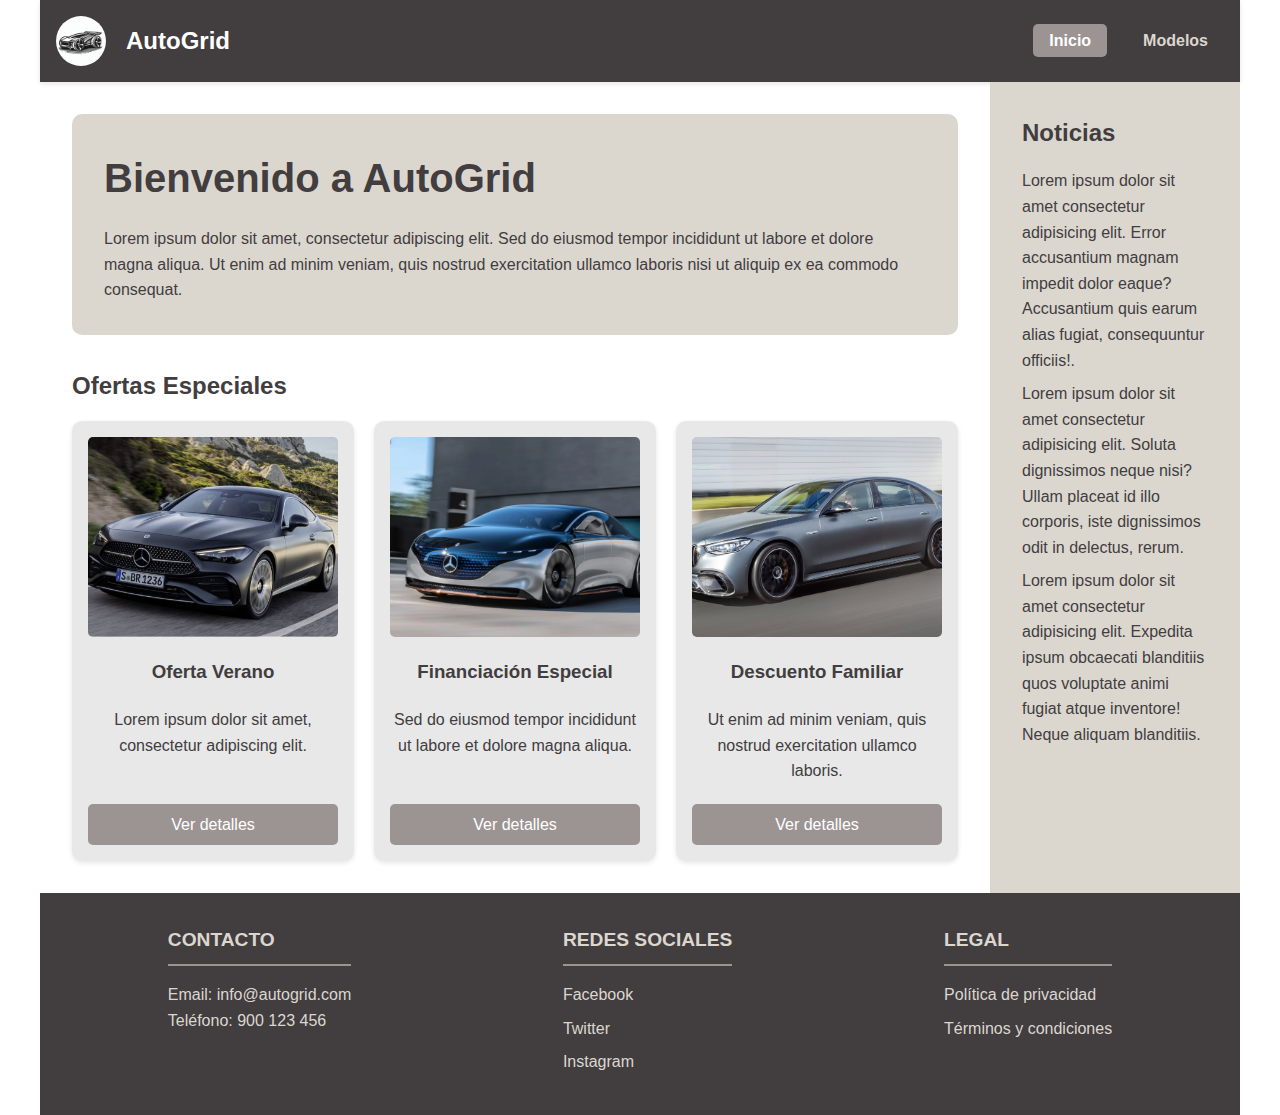
<file: index.html>
<!DOCTYPE html>
<html lang="es">

<head>
  <meta charset="UTF-8">
  <meta name="viewport" content="width=device-width, initial-scale=1.0">
  <title>AutoGrid - Inicio</title>
  <link rel="stylesheet" href="css/common.css">
  <link rel="stylesheet" href="css/index.css">
</head>

<body>
  <div class="container">
    <div class="grid-index-container">
      <header>
        <nav>
          <div class="logo-container">
            <img src="img/logo.jpeg" alt="AutoGrid Logo" class="logo">
            <span class="logo-text">AutoGrid</span>
          </div>
          <ul>
            <li><a href="index.html" class="active">Inicio</a></li>
            <li><a href="modelos.html">Modelos</a></li>
          </ul>
        </nav>
      </header>

      <main>
        <section class="welcome">
          <h1>Bienvenido a AutoGrid</h1>
          <p>Lorem ipsum dolor sit amet,  consectetur adipiscing elit. Sed do eiusmod tempor incididunt ut labore et dolore magna aliqua. Ut enim ad minim veniam, quis nostrud exercitation ullamco laboris nisi ut aliquip ex ea commodo consequat.</p>
        </section>

        <section class="ofertas">
          <h2>Ofertas Especiales</h2>
          <div class="ofertas-grid">
            <div class="oferta-card">
              <img src="img/img-4.jpg" alt="Oferta 1">
              <h3>Oferta Verano</h3>
              <p>Lorem ipsum dolor sit amet, consectetur adipiscing elit.</p>
              <a href="#" class="oferta-button">Ver detalles</a>
            </div>
            <div class="oferta-card">
              <img src="img/img-5.jpg" alt="Oferta 2">
              <h3>Financiación Especial</h3>
              <p>Sed do eiusmod tempor incididunt ut labore et dolore magna aliqua.</p>
              <a href="#" class="oferta-button">Ver detalles</a>
            </div>
            <div class="oferta-card">
              <img src="img/img-6.jpg" alt="Oferta 3">
              <h3>Descuento Familiar</h3>
              <p>Ut enim ad minim veniam, quis nostrud exercitation ullamco laboris.</p>
              <a href="#" class="oferta-button">Ver detalles</a>
            </div>
          </div>
        </section>
      </main>

      <aside class="sidebar">
        <h2>Noticias</h2>
        <ul>
          <li>Lorem ipsum dolor sit amet consectetur adipisicing elit. Error accusantium magnam impedit dolor eaque? Accusantium quis earum alias fugiat, consequuntur officiis!.</li>
          <li>Lorem ipsum dolor sit amet consectetur adipisicing elit. Soluta dignissimos neque nisi? Ullam placeat id illo corporis, iste dignissimos odit in delectus, rerum.</li>
          <li>Lorem ipsum dolor sit amet consectetur adipisicing elit. Expedita ipsum obcaecati blanditiis quos voluptate animi fugiat atque inventore! Neque aliquam blanditiis.</li>
        </ul>
      </aside>

      <footer>
        <div class="footer-grid">
          <div class="footer-section">
            <h3>Contacto</h3>
            <p>Email: info@autogrid.com</p>
            <p>Teléfono: 900 123 456</p>
          </div>
          <div class="footer-section">
            <h3>Redes Sociales</h3>
            <ul>
              <li><a href="#">Facebook</a></li>
              <li><a href="#">Twitter</a></li>
              <li><a href="#">Instagram</a></li>
            </ul>
          </div>
          <div class="footer-section">
            <h3>Legal</h3>
            <ul>
              <li><a href="#">Política de privacidad</a></li>
              <li><a href="#">Términos y condiciones</a></li>
            </ul>
          </div>
        </div>
      </footer>
    </div>
  </div>
</body>

</html>
</file>
<file: css/common.css>
:root {
  --color-dark: #423d3f;
  --color-medium: #9c9493;
  --color-light: #dbd7cf;
  --color-white: #ffffff;
  --color-off-white: #e7e8e7;
}

/* Estilos generales */
* {
  margin: 0;
  padding: 0;
  box-sizing: border-box;
}

body {
  font-family: Arial, sans-serif;
  line-height: 1.6;
  color: var(--color-dark);
  background-color: var(--color-white);
}

.container {
  max-width: 1200px;
  margin: 0 auto;
}

/* Header y navegación */
header {
  background-color: var(--color-dark);
  padding: 1rem;
  box-shadow: 0 2px 5px rgba(0, 0, 0, 0.1);
}

/**
  *!! Coloco el grid autoflow column para que el elemento nav del header
  *!! adopte el comportamiento de una columna, y ademas con el justify-content space-between
  *!! coloco a cada elemento del nav en un marguen del header
*/
nav {
  display: grid;
  grid-auto-flow: column;
  justify-content: space-between;
}

/**
  *!! Coloco el grid autoflow column para que el contenedor del logo 
  *!! adopte el comportamiento de una columna, y ademas con el aligs-items center los elementos se centran verticalmente
  *!! en el contenedor.
*/
.logo-container {
  display: grid;
  grid-auto-flow: column;
  align-items: center;
  column-gap: 20px;
}

.logo {
  height: 50px;
  width: 50px;
  border-radius: 50%;
  object-fit: cover;
}

.logo-text {
  font-size: 1.5rem;
  font-weight: bold;
  color: var(--color-white);
}

/**
  *!! Coloco el grid autoflow column para que el contenedor de la barra de navegacion 
  *!! adopte el comportamiento de una columna, y ademas con el aligs-items center los elementos se centran verticalmente
  *!! en el contenedor.
*/
nav ul {
  list-style-type: none;
  display: grid;
  grid-auto-flow: column;
  align-items: center;
  column-gap: 20px;
}

nav ul li a {
  text-decoration: none;
  color: var(--color-light);
  font-weight: bold;
  padding: 0.5rem 1rem;
  border-radius: 5px;
  transition: background-color 0.3s, color 0.3s;
}

nav ul li a:hover,
nav ul li a.active {
  background-color: var(--color-medium);
  color: var(--color-white);
}

/* Footer */
footer {
  background-color: var(--color-dark);
  color: var(--color-white);
  padding: 2rem;
}

/**
  *!! Aplico mobile first, coloco la propiedad grid-auto-flow
  *!! para que los elementos del footer se establezcan cada uno
  *!! en una fila.
*/
.footer-grid {
  display: grid;
  grid-auto-flow: row;
  row-gap: 20px;
}

.footer-section h3 {
  margin-bottom: 1rem;
  color: var(--color-light);
  font-size: 1.2rem;
  text-transform: uppercase;
  border-bottom: 2px solid var(--color-medium);
  padding-bottom: 0.5rem;
}

.footer-section ul {
  list-style-type: none;
}

.footer-section ul li {
  margin-bottom: 0.5rem;
}

.footer-section a {
  color: var(--color-light);
  text-decoration: none;
}

.footer-section p {
  color: var(--color-light);
}

.footer-section a:hover {
  text-decoration: underline;
  color: var(--color-off-white);
}

/* Imágenes responsive */
img {
  width: 100%;
  height: auto;
  object-fit: cover;
}

/* Estilos para model-card y clases relacionadas */

/**
  *!! Aplico el grid template rows auto auto 1fr auto
  *!! para que en la parte correspondiente al texto de las cards
  *!! (la row de 1fr) se adapte al texto de las demas cards en caso de
  *!! que alguna card tenga mas texto que la demas 
*/
.model-card,
.oferta-card {
  background-color: var(--color-off-white);
  border-radius: 10px;
  box-shadow: 0 2px 5px rgba(0, 0, 0, 0.1);
  padding: 1rem;
  text-align: center;
  display: grid;
  row-gap: 20px;
  grid-template-rows: auto auto 1fr auto;
}

.model-card img,
.oferta-card img {
  width: 100%;
  height: 200px;
  object-fit: cover;
  border-radius: 5px;
}

.model-card h3,
.oferta-card h3 {
  color: var(--color-dark);
}

.config-button,
.oferta-button {
  display: inline-block;
  background-color: var(--color-medium);
  color: var(--color-white);
  text-decoration: none;
  padding: 0.5rem 1rem;
  border-radius: 5px;
  transition: background-color 0.3s;
}

.config-button:hover,
.oferta-button:hover {
  background-color: var(--color-dark);
}

/**
  *!! Media query apartir de los 600px
*/
@media (min-width : 600px){
  /**
    *!! Establezo una disposicion en columnas de los distintos elementos del footer
    *!! con el grid-auto-flow columns.
  */
  .footer-grid{
    grid-auto-flow: column;
    justify-content: space-around;
    column-gap: 20px;
  }
}
</file>
<file: css/index.css>
main {
  padding: 2rem;
}

/**
  *!! Coloco el grid-template-columns 1fr para establecer el contenido de
  *!! la pagina como una unica columna que ocupe todo el espacio disponible
*/
.grid-index-container {
  display: grid;
  grid-template-columns: 1fr;
}

/**
  *!! Coloco el comienzo y el fin del header para que ocupen todo el ancho
  *!! de la columna establecida en la clase anterior (grid-index-container)
*/
.grid-index-container > header{
  grid-column-start: 1;
  grid-column-end: -1;
}

/**
  *!! Coloco estas propiedades para que ocurra el mismo comportamiento que
  *!!  en el header
*/
.grid-index-container > footer{
  grid-column-start: 1;
  grid-column-end: -1;
}

/* Panel de bienvenida */
.welcome {
  background-color: var(--color-light);
  padding: 2rem;
  border-radius: 10px;
  margin-bottom: 2rem;
  color: var(--color-dark);
}

.welcome h1 {
  font-size: 2.5rem;
  margin-bottom: 1rem;
}

/* Panel Ofertas Especiales */

/**
  *!! Aplico el mobile first, establezco el grid-template-columns 1fr para
  *!! que lo elementos del contenedor de ofertas ocupen una unica columna
  *!! en la cual ocupan todo el ancho disponible dejando un espacio entre una y
  *!! otra de 20px
*/
.ofertas-grid {
  display: grid;
  grid-template-columns: 1fr;
  gap: 20px;
}

.ofertas h2 {
  margin-bottom: 1rem;
  color: var(--color-black);
}

/* Sidebar */
.sidebar {
  background-color: var(--color-light);
  padding: 2rem;
  color: var(--color-dark);
}

.sidebar h2 {
  margin-bottom: 1rem;
}

.sidebar ul {
  list-style-type: none;
}

.sidebar ul li {
  margin-bottom: 0.5rem;
}

section.ofertas {
  margin-top: 2rem;
}

/**
  *!! Media query de 600px a 1000px
*/
@media (max-width : 1000px) and (min-width : 600px){

  /**
    *!! Establezco una distribucion de 4 columnas para el contenedor de ofertas
    *!! en el cada columna ocupa el mismo ancho.
  */
  .ofertas-grid {
    grid-template-columns: repeat(4, 1fr);
  }

  /**
    *!! Coloco el primer hijo del contenedor de ofertas para que comience
    *!! al principio del contenedor (columna 1) y acabe justo en la mitad (columna 3)
  */
  .ofertas-grid > :nth-child(1){
    grid-column-start: 1;
    grid-column-end: 3;
  }

  /**
    *!! Coloco el segundo hijo del contenedor de ofertas para que comience
    *!! a la mitad del contenedor (columna 3) y acabe justo en al final (columna 5)
  */
  .ofertas-grid > :nth-child(2){
    grid-column-start: 3;
    grid-column-end: 5;
  }

  /**
    *!! Coloco el tercer hijo del contenedor de ofertas para que quede situado
    *!! en la mitad del contenedor
  */
  .ofertas-grid > :nth-child(3){
    grid-column-start: 2;
    grid-column-end: 4;
  }
}

/**
  *!! Media query apartir de los 1000px de ancho
*/
@media (min-width : 1000px){

  /**
    *!! Coloco el grid-template-columns para establece dos columnas en el contenedor
    *!! principal una de 250px la cual se aplicara a la parte de noticias que estara situada
    *!! a la derecha del contenedor y una que ocupe el ancho restante disponible para el contenedor de cards de 
    *!! ofertas, estas dos columnas no se ven reflejadas en el header y el footer
    *!! por lo explicado en las clases de estos elementos.
  */
  .grid-index-container {
    grid-template-columns: 1fr 250px;
  }

  /**
    *!! Coloco el grid-template-columns para establcer tres columnas que se 
    *!! repartan el espacio disponible en el contenedor
  */
  .ofertas-grid {
    grid-template-columns: repeat(3, 1fr);
  }
}
</file>
